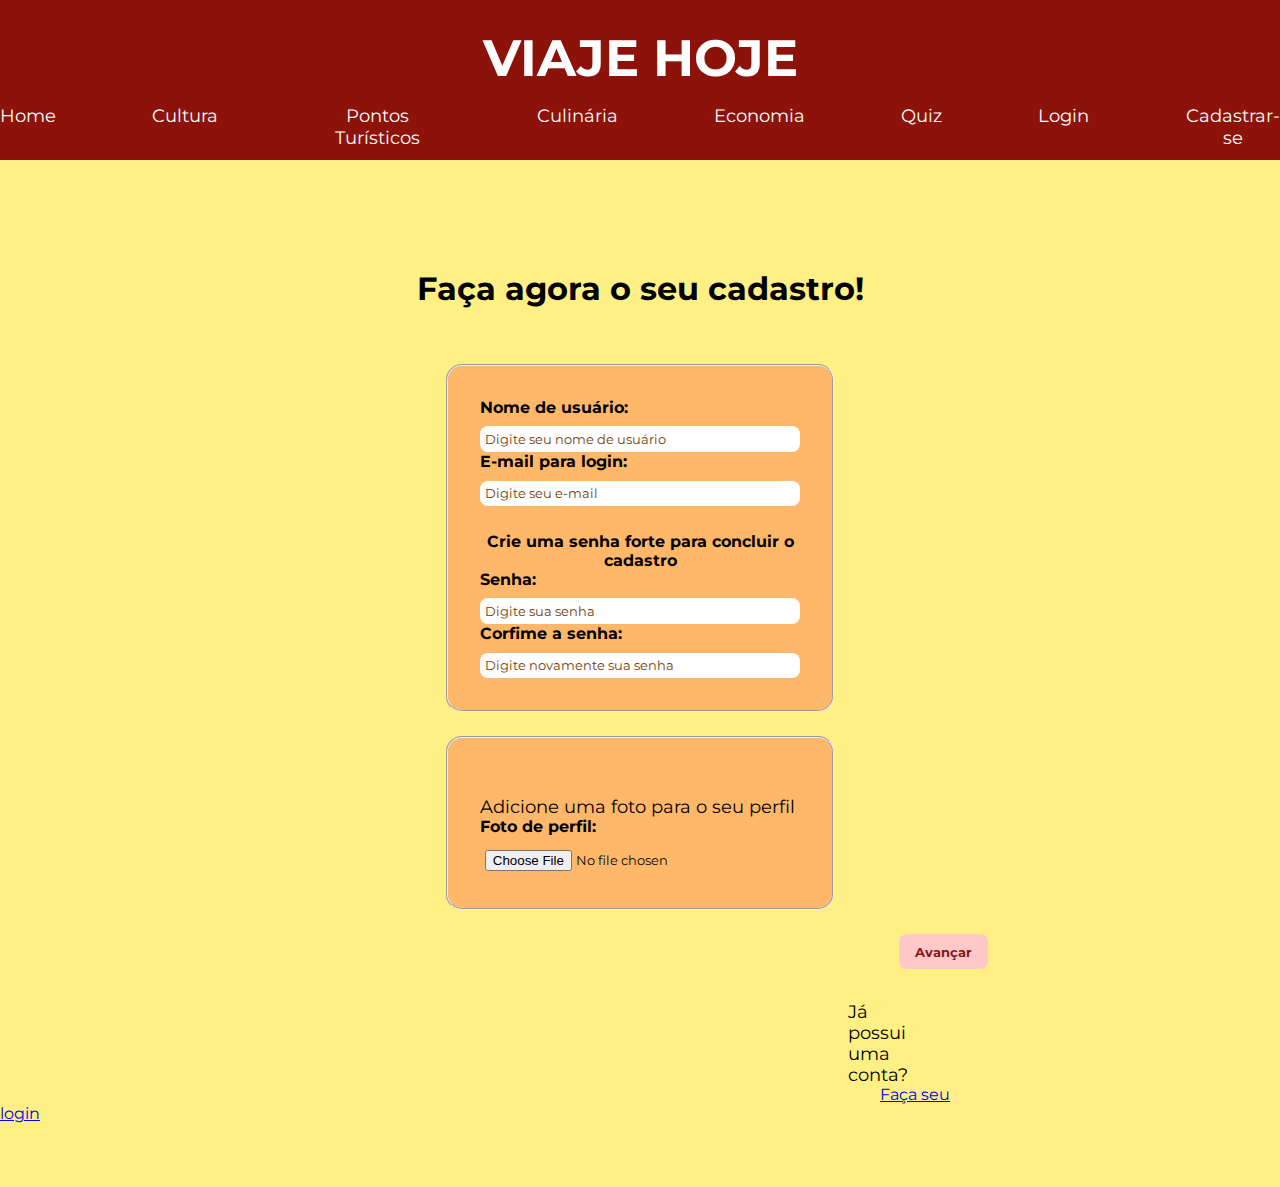
<file: index.html>
<!DOCTYPE html>
<html lang="pt-br">
<head>
    <meta charset="UTF-8">
    <meta name="viewport" content="width=device-width, initial-scale=1.0">
    <link rel="stylesheet" href="index.css">
    <link rel="stylesheet" href="global.css">
    <link rel="preconnect" href="https://fonts.googleapis.com">
    <link rel="preconnect" href="https://fonts.gstatic.com" crossorigin>
    <link href="https://fonts.googleapis.com/css2?family=Montserrat:ital,wght@0,100..900;1,100..900&display=swap" rel="stylesheet">
    <title>Faça seu cadastro</title>
</head>
<body>

    <div class="cadastro">
        <header>
            <div class="header-page">
                <h1>VIAJE HOJE</h1>

                <nav>
                    <ul>
                        <li>
                            <a href="home.html">Home</a>
                        </li>
                        <li>
                            <a href="cultura.html">Cultura</a>
                        </li>
                        <li>
                            <a href="pt.html">Pontos Turísticos</a>
                        </li>
                        <li>
                            <a href="culinaria.html">Culinária</a>
                        </li>
                        <li>
                            <a href="economia.html">Economia</a>
                        </li>
                        <li>
                            <a href="quiz.html">Quiz</a>
                        </li>
                        <li>
                            <a href="login.html">Login</a>
                        </li>
                        <li>
                            <a href="index.html">Cadastrar-se</a>
                        </li>
                    </ul>
                </nav>
            </div>
        </header>
    </div>
         
    <main>
        <div class="main-cadastro">
            
        <h2>Faça agora o seu cadastro!</h2>
        
            <form>
                <fieldset>
                    <div id="user">
                        <label for="user"><strong>Nome de usuário:</strong></label>
                        <input type="text" placeholder="Digite seu nome de usuário" id="user" required minlength="3" maxlength="50" required>
                    </div>

                    <div id="password">
                        <label for="email"><strong>E-mail para login:</strong></label>
                        <input type="email" placeholder="Digite seu e-mail" id="email" required>
                    </div>

                    <p id="senha-forte"><strong>Crie uma senha forte para concluir o cadastro</strong></p>

                    <div id="first-password">
                        <label for="first-senha"><strong>Senha:</strong></label>
                        <input type="password" placeholder="Digite sua senha" id="first-senha" required>
                    </div>

                    <div id="second-password">
                        <label for="second-senha"><strong>Corfime a senha:</strong></label>
                        <input type="password" placeholder="Digite novamente sua senha" id="second-senha" required>
                    </div>
                </fieldset>

                <fieldset>
                    <p id="adicionar-foto">Adicione uma foto para o seu perfil</p>

                    <div id="foto-perfil">
                        <label for="foto"><strong>Foto de perfil:</strong></label>
                        <input type="file" id="foto" accept=".jpg,.png,.jpeg" required>
                    </div>
                </fieldset>

                <button id="avancar"><strong>Avançar</strong></button>

                <p id="fazer-login">Já possui uma conta?</p> <a href="./login.html" id="botao-login">Faça seu login</a>

            </form>
        </div>
    </main>
</body>
</html>
</file>
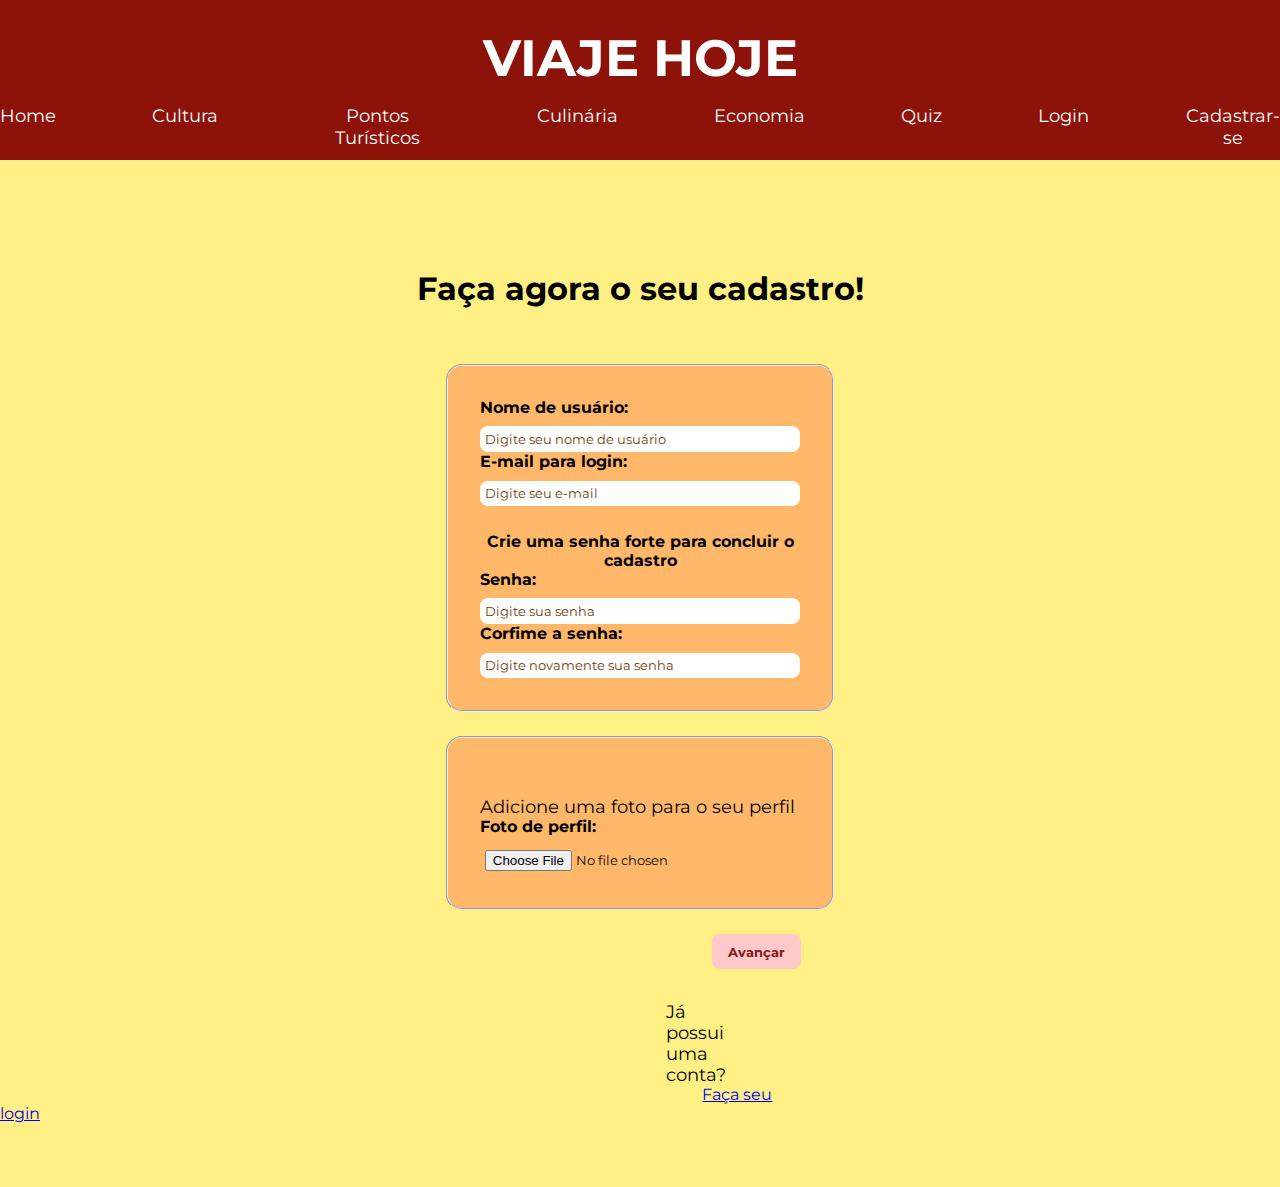
<file: cadastro.html>
<!DOCTYPE html>
<html lang="pt-br">
<head>
    <meta charset="UTF-8">
    <meta name="viewport" content="width=device-width, initial-scale=1.0">
    <link rel="stylesheet" href="cadastro.css">
    <link rel="stylesheet" href="global.css">
    <link rel="preconnect" href="https://fonts.googleapis.com">
    <link rel="preconnect" href="https://fonts.gstatic.com" crossorigin>
    <link href="https://fonts.googleapis.com/css2?family=Montserrat:ital,wght@0,100..900;1,100..900&display=swap" rel="stylesheet">
    <title>Faça seu cadastro</title>
</head>
<body>

    <div class="cadastro">
        <header>
            <div class="header-page">
                <h1>VIAJE HOJE</h1>

                <nav>
                    <ul>
                        <li>
                            <a href="home.html">Home</a>
                        </li>
                        <li>
                            <a href="cultura.html">Cultura</a>
                        </li>
                        <li>
                            <a href="pt.html">Pontos Turísticos</a>
                        </li>
                        <li>
                            <a href="culinaria.html">Culinária</a>
                        </li>
                        <li>
                            <a href="economia.html">Economia</a>
                        </li>
                        <li>
                            <a href="quiz.html">Quiz</a>
                        </li>
                        <li>
                            <a href="login.html">Login</a>
                        </li>
                        <li>
                            <a href="cadastro.html">Cadastrar-se</a>
                        </li>
                    </ul>
                </nav>
            </div>
        </header>
    </div>
         
    <main>
        <div class="main-cadastro">
            
        <h2>Faça agora o seu cadastro!</h2>
        
        <form>
            <fieldset>
                <div id="user">
                    <label for="user"><strong>Nome de usuário:</strong></label>
                    <input type="text" placeholder="Digite seu nome de usuário" id="user" required minlength="3" maxlength="50" required>
                </div>

                <div id="password">
                    <label for="email"><strong>E-mail para login:</strong></label>
                    <input type="email" placeholder="Digite seu e-mail" id="email" required>
                </div>

                <p id="senha-forte"><strong>Crie uma senha forte para concluir o cadastro</strong></p>

                <div id="first-password">
                    <label for="first-senha"><strong>Senha:</strong></label>
                    <input type="password" placeholder="Digite sua senha" id="first-senha" required>
                </div>

                <div id="second-password">
                    <label for="second-senha"><strong>Corfime a senha:</strong></label>
                    <input type="password" placeholder="Digite novamente sua senha" id="second-senha" required>
                </div>
            </fieldset>

            <fieldset>
                <p id="adicionar-foto">Adicione uma foto para o seu perfil</p>

                <div id="foto-perfil">
                    <label for="foto"><strong>Foto de perfil:</strong></label>
                    <input type="file" id="foto" accept=".jpg,.png,.jpeg" required>
                </div>
            </fieldset>

            <button id="avancar"><strong>Avançar</strong></button>

            <p id="fazer-login">Já possui uma conta?</p> <a href="./login.html" id="botao-login">Faça seu login</a>

        </form>

        </div>
    </main>
</body>
</html>
</file>
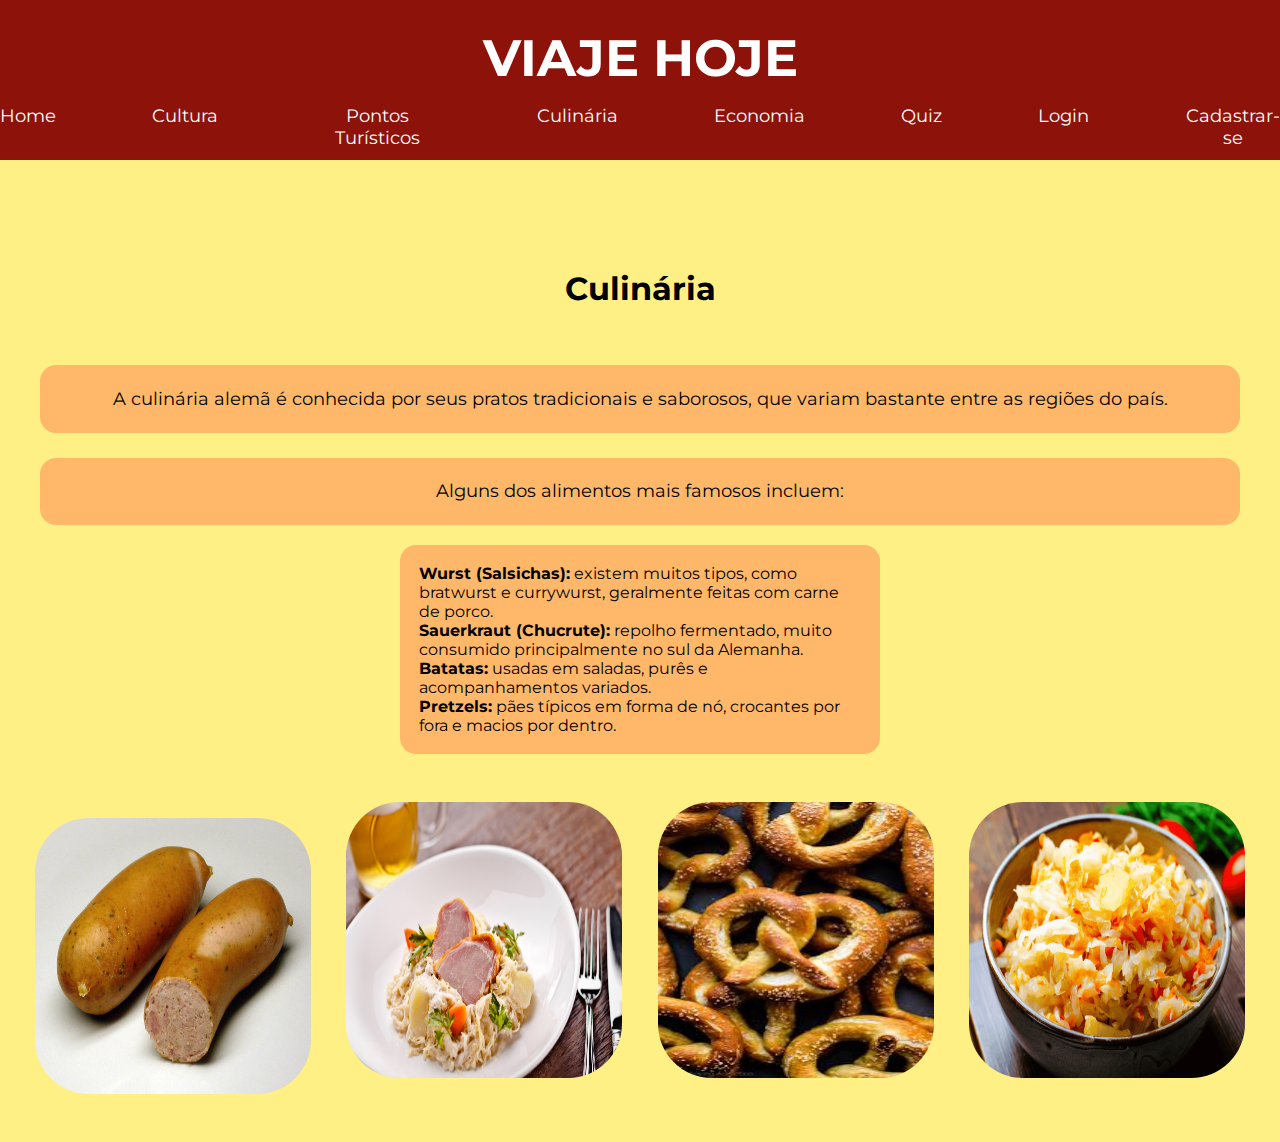
<file: culinaria.html>
<!DOCTYPE html>
<html lang="pt-br">
<head>
    <meta charset="UTF-8">
    <meta name="viewport" content="width=device-width, initial-scale=1.0">
    <link rel="stylesheet" href="culinaria.css">
    <link rel="stylesheet" href="global.css">
    <link rel="preconnect" href="https://fonts.googleapis.com">
    <link rel="preconnect" href="https://fonts.gstatic.com" crossorigin>
    <link href="https://fonts.googleapis.com/css2?family=Montserrat:ital,wght@0,100..900;1,100..900&display=swap" rel="stylesheet">
    <title>Culinária da Alemanha</title>
</head>
<body>
    <div class="culinaria">
        <header>
            <div class="header-page">
                <h1>VIAJE HOJE</h1>

                <nav>
                    <ul>
                        <li>
                            <a href="home.html">Home</a>
                        </li>
                        <li>
                            <a href="cultura.html">Cultura</a>
                        </li>
                        <li>
                            <a href="pt.html">Pontos Turísticos</a>
                        </li>
                        <li>
                            <a href="culinaria.html">Culinária</a>
                        </li>
                        <li>
                            <a href="economia.html">Economia</a>
                        </li>
                        <li>
                            <a href="quiz.html">Quiz</a>
                        </li>
                        <li>
                            <a href="login.html">Login</a>
                        </li>
                        <li>
                            <a href="index.html">Cadastrar-se</a>
                        </li>
                    </ul>
                </nav>
            </div>
        </header>

        <main>
            <h2>Culinária</h2>

            <section class="culinaria">
                <p>A culinária alemã é conhecida por seus pratos tradicionais e saborosos, que variam bastante entre as regiões do país.</p>

                <p>Alguns dos alimentos mais famosos incluem:</p>

                <div id="culinaria-ul">
                    <ul>
                        <li><strong>Wurst (Salsichas):</strong> existem muitos tipos, como bratwurst e currywurst, geralmente feitas com carne de porco.</li>
                        <li><strong>Sauerkraut (Chucrute):</strong> repolho fermentado, muito consumido principalmente no sul da Alemanha.</li>
                        <li><strong>Batatas:</strong> usadas em saladas, purês e acompanhamentos variados.</li>
                        <li><strong>Pretzels:</strong> pães típicos em forma de nó, crocantes por fora e macios por dentro.</li>
                    </ul>
                </div>

                <div id="pratos">
                    <img src="./imgs/linguiça.jpg" class="linguica">
                    
                    <img src="./imgs/prato2.jpg" class="prato2">
            
                    <img src="./imgs/pretzels.jpeg" class="pretzel">    
                    
                    <img src="./imgs/Sauerkraut.webp" class="Sauerkraut">
                </div>
            </section>
     </main>
</body>
</html>
</file>
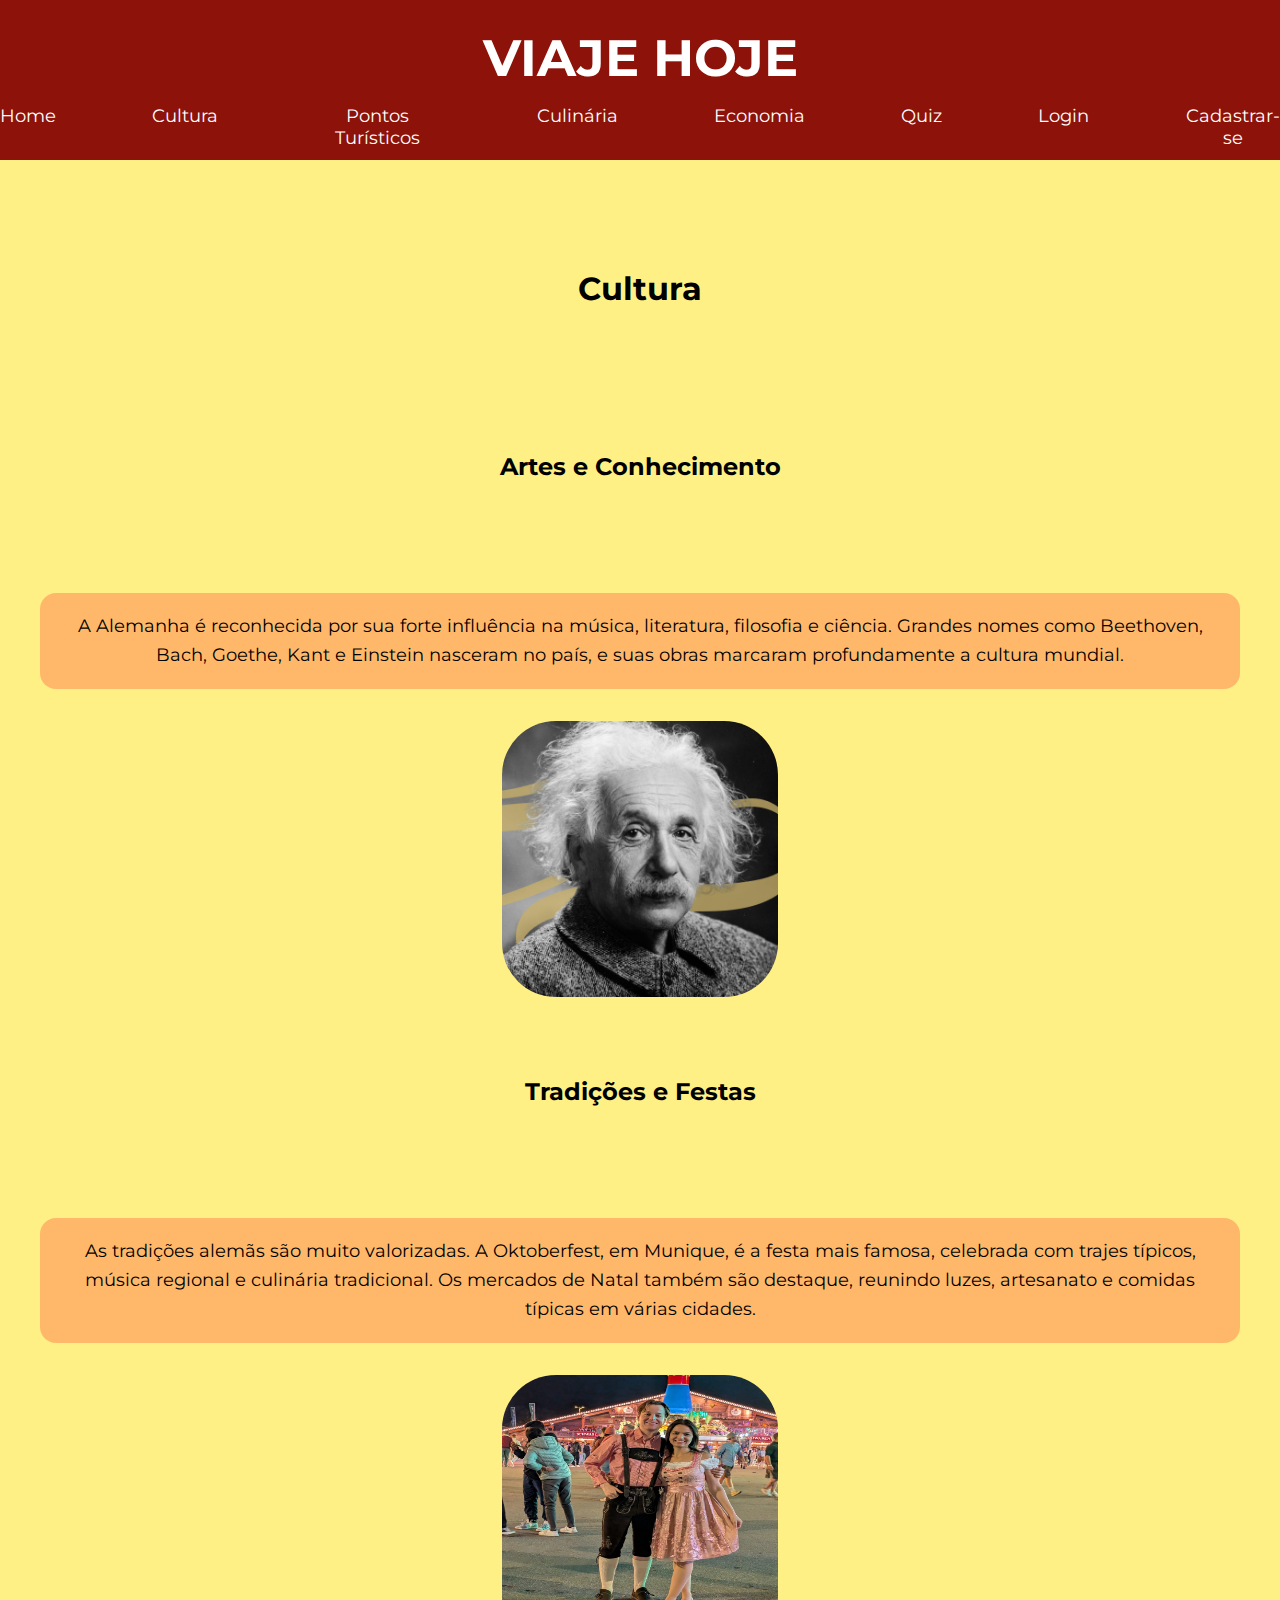
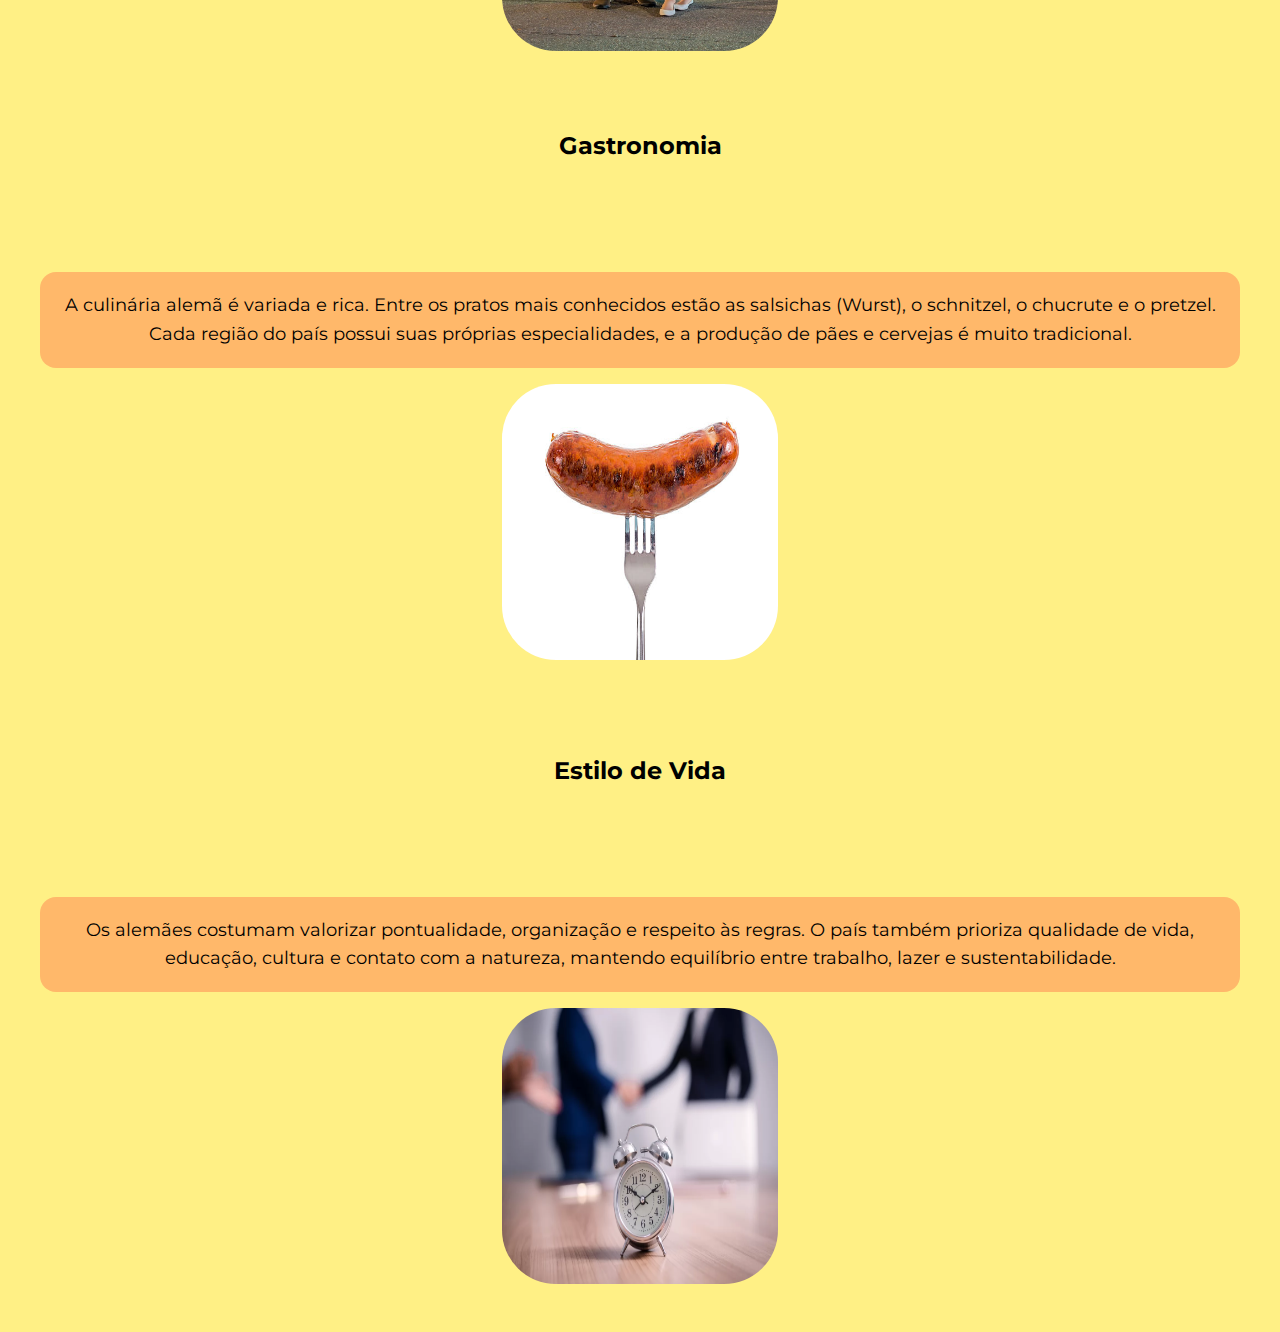
<file: cultura.html>
<!DOCTYPE html>
<html lang="pt-br">
<head>
    <meta charset="UTF-8">
    <meta name="viewport" content="width=device-width, initial-scale=1.0">
    <link rel="stylesheet" href="cultura.css">
    <link rel="stylesheet" href="global.css">
    <link rel="preconnect" href="https://fonts.googleapis.com">
    <link rel="preconnect" href="https://fonts.gstatic.com" crossorigin>
    <link href="https://fonts.googleapis.com/css2?family=Montserrat:ital,wght@0,100..900;1,100..900&display=swap" rel="stylesheet">
    <title>Cultura da Alemanha</title>
</head>
<body>
    <div class="cultura">
        <header>
            <div class="header-page">
                <h1>VIAJE HOJE</h1>

                <nav>
                    <ul>
                        <li>
                            <a href="home.html">Home</a>
                        </li>
                        <li>
                            <a href="cultura.html">Cultura</a>
                        </li>
                        <li>
                            <a href="pt.html">Pontos Turísticos</a>
                        </li>
                        <li>
                            <a href="culinaria.html">Culinária</a>
                        </li>
                        <li>
                            <a href="economia.html">Economia</a>
                        </li>
                        <li>
                            <a href="quiz.html">Quiz</a>
                        </li>
                        <li>
                            <a href="login.html">Login</a>
                        </li>
                        <li>
                            <a href="index.html">Cadastrar-se</a>
                        </li>
                    </ul>
                </nav>
            </div>
        </header>

        <main>
            <h2>Cultura</h2>

            <section class="arte-conhecimento">
                <h3>Artes e Conhecimento</h3>

                <p>A Alemanha é reconhecida por sua forte influência na música, literatura, filosofia e ciência. Grandes nomes como Beethoven, Bach, Goethe, Kant e Einstein nasceram no país, e suas obras marcaram profundamente a cultura mundial.</p>
                <img src="./imgs/alberto2.jpg" class="alberto2">
    
            </section>
               
            <section class="tradicoes-festas">
                <h3>Tradições e Festas</h3>

                <p>As tradições alemãs são muito valorizadas. A Oktoberfest, em Munique, é a festa mais famosa, celebrada com trajes típicos, música regional e culinária tradicional. Os mercados de Natal também são destaque, reunindo luzes, artesanato e comidas típicas em várias cidades.</p>
                <img src="./imgs/brenda22.jpg" class="foto">

            </section>

            <section class="gastronomia">
                <h3>Gastronomia</h3>
                <p>A culinária alemã é variada e rica. Entre os pratos mais conhecidos estão as salsichas (Wurst), o schnitzel, o chucrute e o pretzel. Cada região do país possui suas próprias especialidades, e a produção de pães e cervejas é muito tradicional.</p>
           <img src="./imgs/salichas.jpg" class="salichas">
           
            </section>

            <section class="estilo-vida">
                <h3>Estilo de Vida</h3>

                <p>Os alemães costumam valorizar pontualidade, organização e respeito às regras. O país também prioriza qualidade de vida, educação, cultura e contato com a natureza, mantendo equilíbrio entre trabalho, lazer e sustentabilidade.</p>
            </section>
           <img src="./imgs/pontualidade.webp" class="pontualidade">
        </main>
       
       

</body>
</html>
</file>
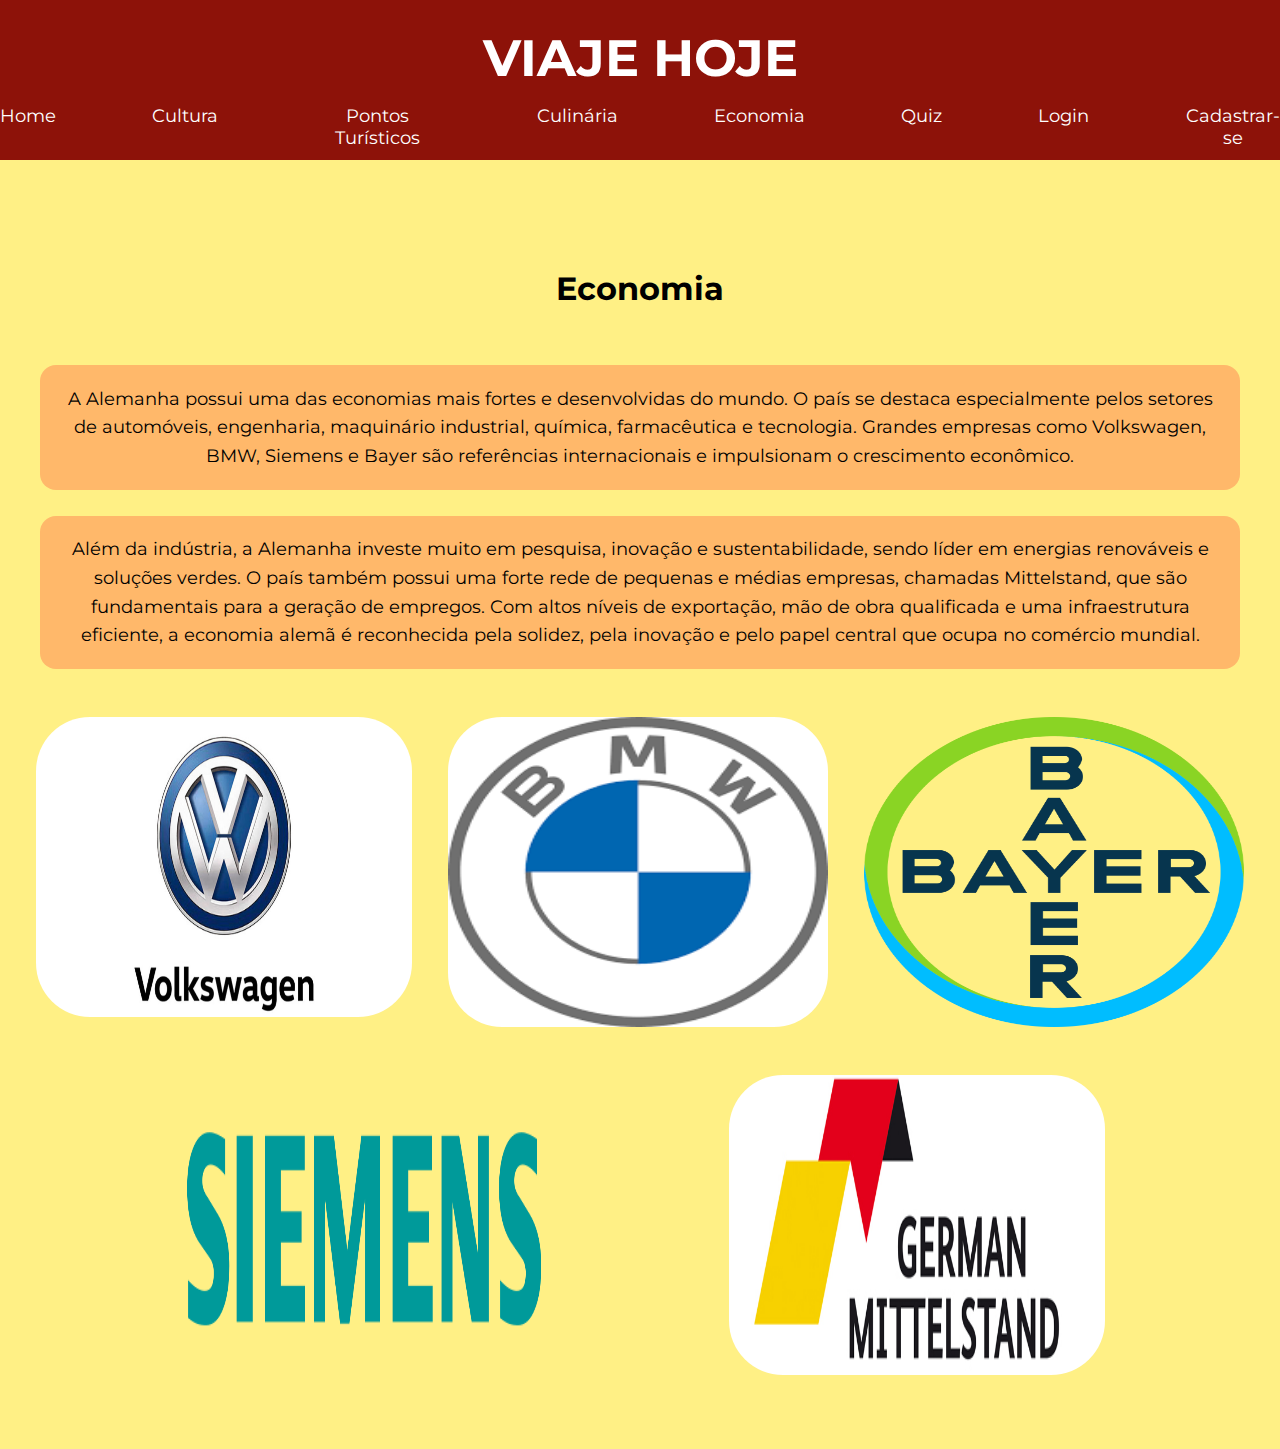
<file: economia.html>
<!DOCTYPE html>
<html lang="pt-br">
<head>
    <meta charset="UTF-8">
    <meta name="viewport" content="width=device-width, initial-scale=1.0">
    <link rel="stylesheet" href="economia.css">
    <link rel="stylesheet" href="global.css">
    <link rel="preconnect" href="https://fonts.googleapis.com">
    <link rel="preconnect" href="https://fonts.gstatic.com" crossorigin>
    <link href="https://fonts.googleapis.com/css2?family=Montserrat:ital,wght@0,100..900;1,100..900&display=swap" rel="stylesheet">
    <title>Economia da Alemanha</title>
</head>
<body>
    <div class="economia">
        <header>
            <div class="header-page">
                <h1>VIAJE HOJE</h1>

                <nav>
                    <ul>
                        <li>
                            <a href="home.html">Home</a>
                        </li>
                        <li>
                            <a href="cultura.html">Cultura</a>
                        </li>
                        <li>
                            <a href="pt.html">Pontos Turísticos</a>
                        </li>
                        <li>
                            <a href="culinaria.html">Culinária</a>
                        </li>
                        <li>
                            <a href="economia.html">Economia</a>
                        </li>
                        <li>
                            <a href="quiz.html">Quiz</a>
                        </li>
                        <li>
                            <a href="login.html">Login</a>
                        </li>
                        <li>
                            <a href="index.html">Cadastrar-se</a>
                        </li>
                    </ul>
                </nav>
            </div>
        </header>

        <main>
            <div class="main-economia">
                <h2>Economia</h2>

                <p>A Alemanha possui uma das economias mais fortes e desenvolvidas do mundo. O país se destaca especialmente pelos setores de automóveis, engenharia, maquinário industrial, química, farmacêutica e tecnologia. Grandes empresas como Volkswagen, BMW, Siemens e Bayer são referências internacionais e impulsionam o crescimento econômico.</p>

                <p>Além da indústria, a Alemanha investe muito em pesquisa, inovação e sustentabilidade, sendo líder em energias renováveis e soluções verdes. O país também possui uma forte rede de pequenas e médias empresas, chamadas Mittelstand, que são fundamentais para a geração de empregos. Com altos níveis de exportação, mão de obra qualificada e uma infraestrutura eficiente, a economia alemã é reconhecida pela solidez, pela inovação e pelo papel central que ocupa no comércio mundial.</p>
            <div id="eco1">
                <img src="./imgs/carro1.jpg" class="carro1">

                <img src="./imgs/bmw.png" class="bmw">
    
                <img src="./imgs/bayer.png" class="bayer">
            </div>
            <div id="eco2">
                <img src="./imgs/simens.png" class="simens">
             
                <img src="./imgs/alemanha.png" class="alemanha">
            </div>
            </div>
        </main>
</body>
</html>
</file>
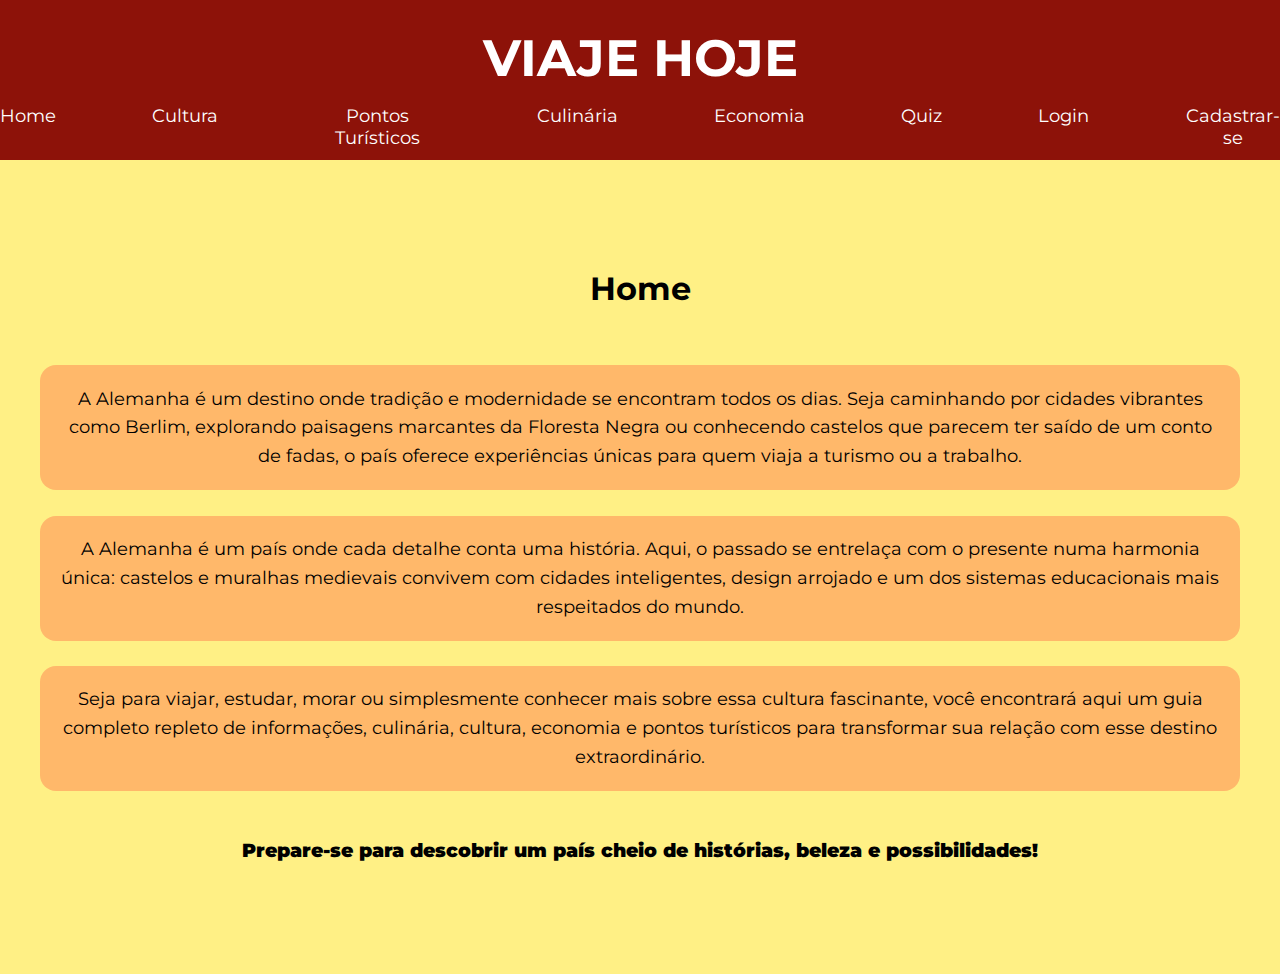
<file: home.html>
<!doctype html>
<html lang="pt-br">
<head>
    <meta charset="UTF-8" />
    <meta name="viewport" content="width=device-width, initial-scale=1.0" />
    <link rel="stylesheet" href="home.css">
    <link rel="stylesheet" href="global.css">
    <link rel="preconnect" href="https://fonts.googleapis.com">
    <link rel="preconnect" href="https://fonts.gstatic.com" crossorigin>
    <link href="https://fonts.googleapis.com/css2?family=Montserrat:ital,wght@0,100..900;1,100..900&display=swap" rel="stylesheet">
    <title>Alemanha</title>
</head>
<body>
  <div class="home">
    <header>
        <div class="header-page">
            <h1>VIAJE HOJE</h1>

            <nav>
                <ul>
                    <li>
                        <a href="home.html">Home</a>
                    </li>
                    <li>
                        <a href="cultura.html">Cultura</a>
                    </li>
                    <li>
                        <a href="pt.html">Pontos Turísticos</a>
                    </li>
                    <li>
                        <a href="culinaria.html">Culinária</a>
                    </li>
                    <li>
                        <a href="economia.html">Economia</a>
                    </li>
                    <li>
                        <a href="quiz.html">Quiz</a>
                    </li>
                    <li>
                        <a href="login.html">Login</a>
                    </li>
                    <li>
                        <a href="cadastro.html">Cadastrar-se</a>
                    </li>
                </ul>
            </nav>
        </div>
    </header>

    <main>
      <div class="main-home">
        <h2>Home</h2>

      <p id="p-first">A Alemanha é um destino onde tradição e modernidade se encontram todos os dias. Seja caminhando por cidades vibrantes como Berlim, explorando paisagens marcantes da Floresta Negra ou conhecendo castelos que parecem ter saído de um conto de fadas, o país oferece experiências únicas para quem viaja a turismo ou a trabalho.</p>

      <p id="p-second">A Alemanha é um país onde cada detalhe conta uma história. Aqui, o passado se entrelaça com o presente numa harmonia única: castelos e muralhas medievais convivem com cidades inteligentes, design arrojado e um dos sistemas educacionais mais respeitados do mundo.</p>

      <p id="p-third">Seja para viajar, estudar, morar ou simplesmente conhecer mais sobre essa cultura fascinante, você encontrará aqui um guia completo repleto de informações, culinária, cultura, economia e pontos turísticos para transformar sua relação com esse destino extraordinário.</p>

      <h3><strong>Prepare-se para descobrir um país cheio de histórias, beleza e possibilidades!</strong></h3>
      </div>
    </main>

</body>
</html>
</file>
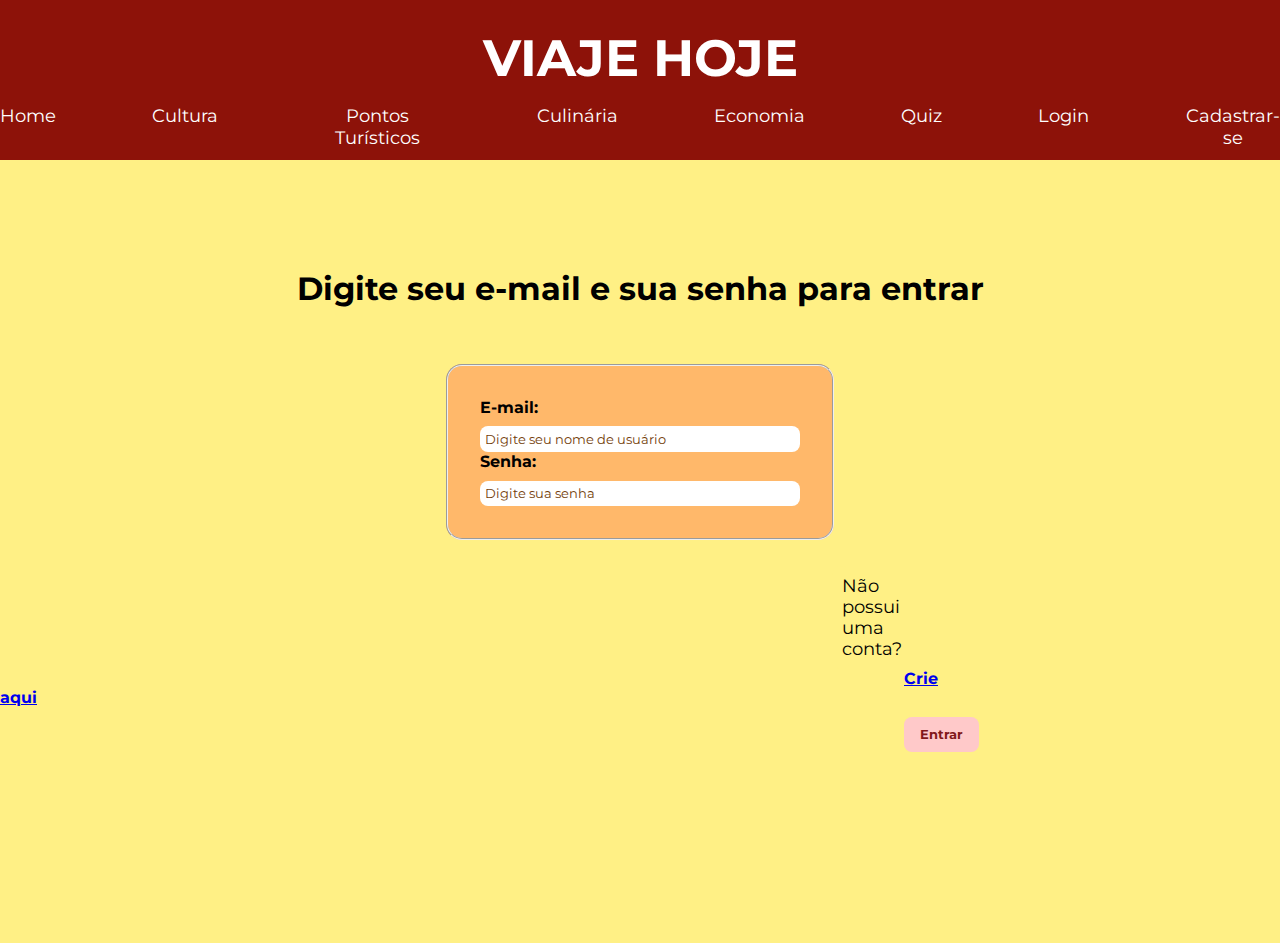
<file: login.html>
<!DOCTYPE html>
<html lang="pt-br">
<head>
    <meta charset="UTF-8">
    <meta name="viewport" content="width=device-width, initial-scale=1.0">
    <link rel="stylesheet" href="login.css">
    <link rel="stylesheet" href="global.css">
    <link rel="preconnect" href="https://fonts.googleapis.com">
    <link rel="preconnect" href="https://fonts.gstatic.com" crossorigin>
    <link href="https://fonts.googleapis.com/css2?family=Montserrat:ital,wght@0,100..900;1,100..900&display=swap" rel="stylesheet">
    <title>Faça seu login</title>
</head>
<body>
    <div id="login">
        <header>
            <div class="header-page">
                <h1>VIAJE HOJE</h1>

                <nav>
                    <ul>
                        <li>
                            <a href="home.html">Home</a>
                        </li>
                        <li>
                            <a href="cultura.html">Cultura</a>
                        </li>
                        <li>
                            <a href="pt.html">Pontos Turísticos</a>
                        </li>
                        <li>
                            <a href="culinaria.html">Culinária</a>
                        </li>
                        <li>
                            <a href="economia.html">Economia</a>
                        </li>
                        <li>
                            <a href="quiz.html">Quiz</a>
                        </li>
                        <li>
                            <a href="login.html">Login</a>
                        </li>
                        <li>
                            <a href="cadastro.html">Cadastrar-se</a>
                        </li>
                    </ul>
                </nav>
            </div>
        </header>

        <main>
            <div class="main-login">
                
            <h2>Digite seu e-mail e sua senha para entrar</h2>
            
            <form>
                <fieldset>
                    <div>
                        <label for="user"><strong>E-mail:</strong></label>
                        <input type="text" placeholder="Digite seu nome de usuário" id="user">
                    </div>

                    <div>
                        <label for="senha"><strong>Senha:</strong></label>
                        <input type="password" placeholder="Digite sua senha" id="senha">
                    </div>
                </fieldset>

                <div class="criar-conta">
                    <p id="criar-conta">Não possui uma conta?</p> <a href="./cadastro.html" id="botao-cadastro"><strong>Crie aqui</strong></a>

                    <button id="entrar"><strong>Entrar</strong></button>
                </div>
            </form>

            </div>
        </main>

    </div>
</body>
</html>
</file>
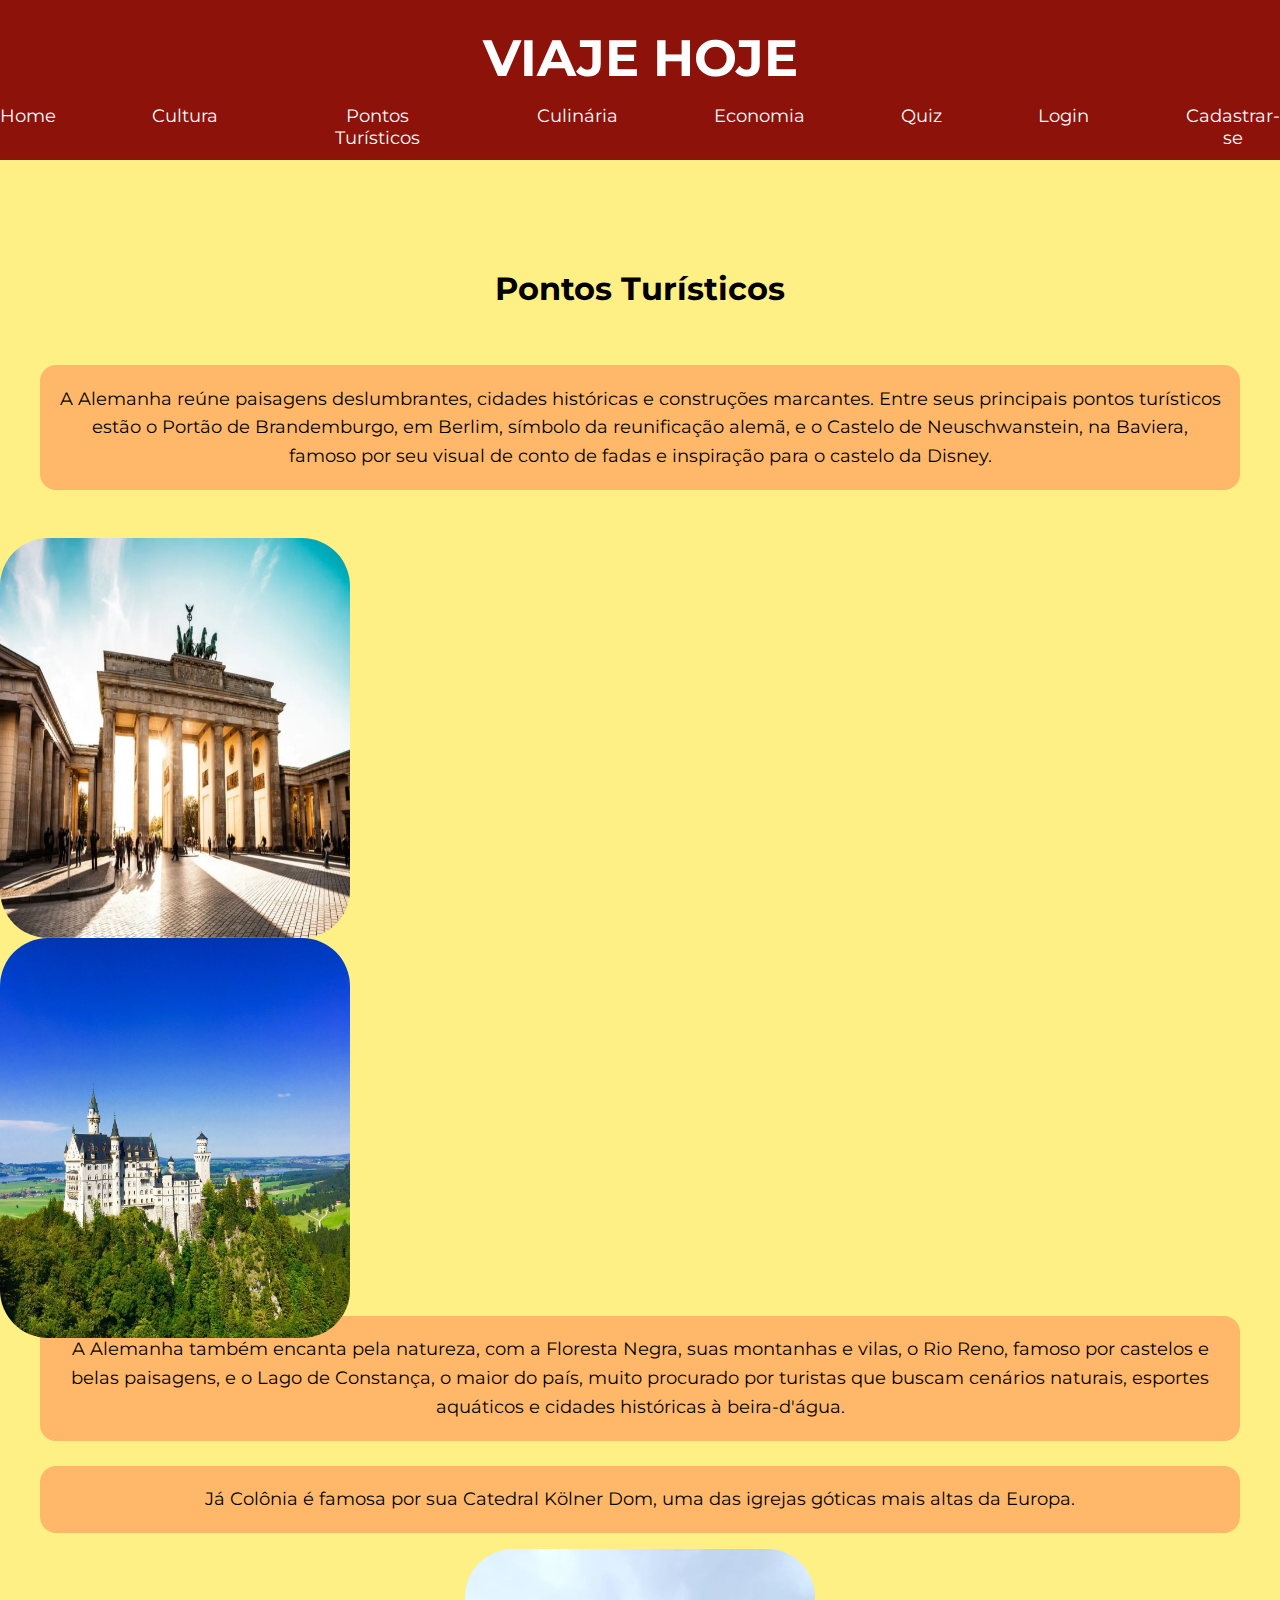
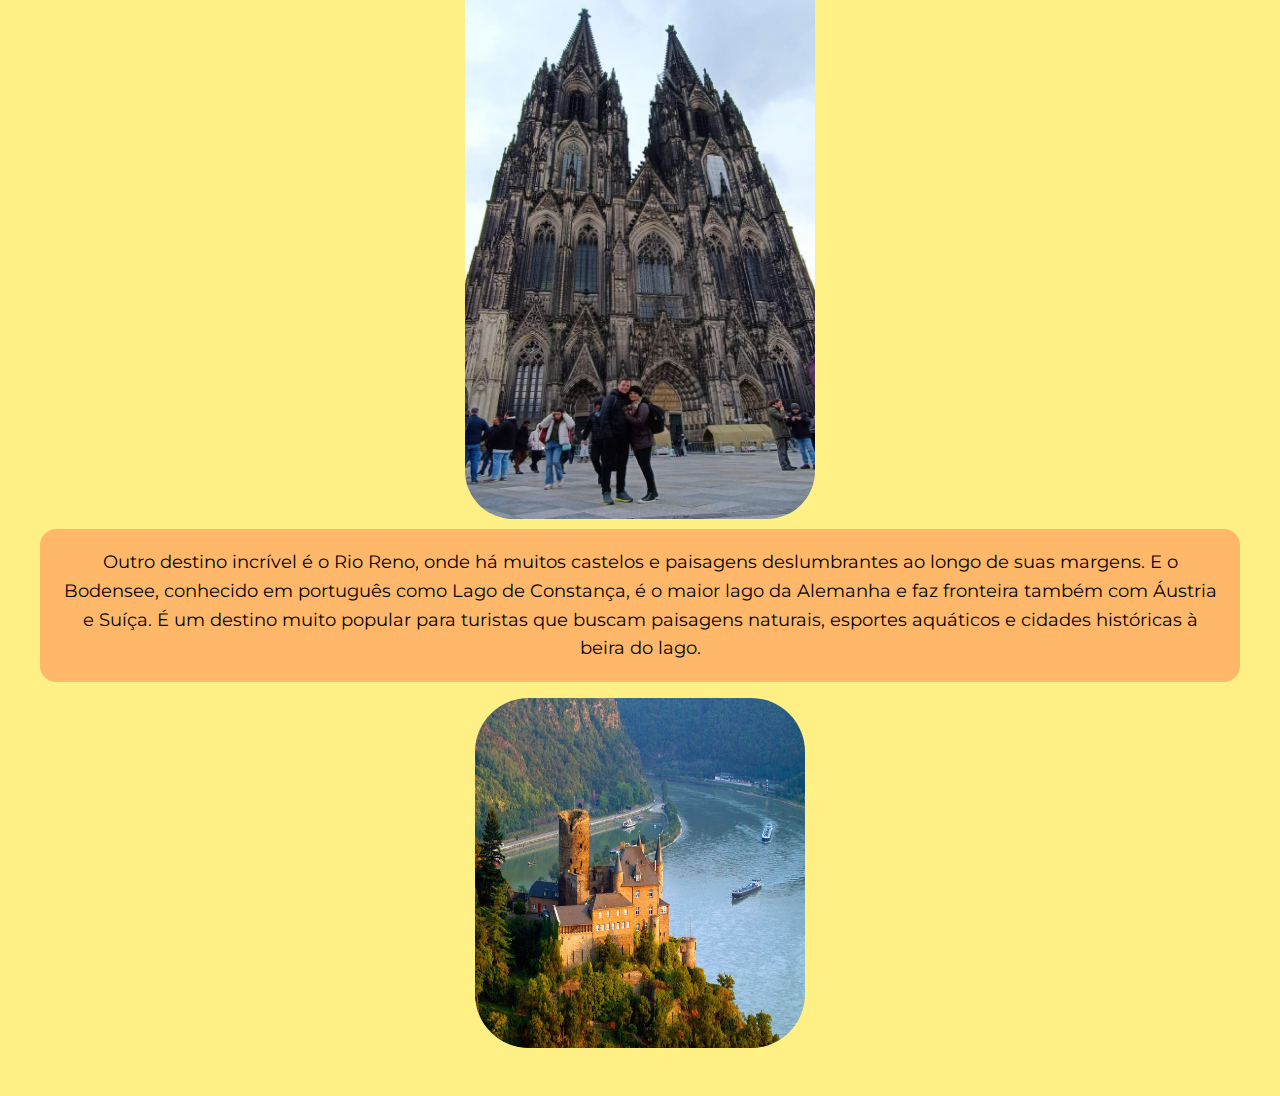
<file: pt.html>
<!DOCTYPE html>
<html lang="pt-br">
<head>
    <meta charset="UTF-8">
    <meta name="viewport" content="width=device-width, initial-scale=1.0">
    <link rel="stylesheet" href="pt.css">
    <link rel="stylesheet" href="global.css">
    <link rel="preconnect" href="https://fonts.googleapis.com">
    <link rel="preconnect" href="https://fonts.gstatic.com" crossorigin>
    <link href="https://fonts.googleapis.com/css2?family=Montserrat:ital,wght@0,100..900;1,100..900&display=swap" rel="stylesheet">
    <title>Pontos Turísticos da Alemanha</title>
</head>
<body>
    <div class="pontos-turisticos">
        <header>
            <div class="header-page">
                <h1>VIAJE HOJE</h1>

                <nav>
                    <ul>
                        <li>
                            <a href="home.html">Home</a>
                        </li>
                        <li>
                            <a href="cultura.html">Cultura</a>
                        </li>
                        <li>
                            <a href="pt.html">Pontos Turísticos</a>
                        </li>
                        <li>
                            <a href="culinaria.html">Culinária</a>
                        </li>
                        <li>
                            <a href="economia.html">Economia</a>
                        </li>
                        <li>
                            <a href="quiz.html">Quiz</a>
                        </li>
                        <li>
                            <a href="login.html">Login</a>
                        </li>
                        <li>
                            <a href="cadastro.html">Cadastrar-se</a>
                        </li>
                    </ul>
                </nav>  
            </div>
        </header>

        <main>
            <h2>Pontos Turísticos</h2>

            <section class="pt">
                <p>A Alemanha reúne paisagens deslumbrantes, cidades históricas e construções marcantes. Entre seus principais pontos turísticos estão o Portão de Brandemburgo, em Berlim, símbolo da reunificação alemã, e o Castelo de Neuschwanstein, na Baviera, famoso por seu visual de conto de fadas e inspiração para o castelo da Disney.</p>
                
               <img src="./imgs/portão.webp" class="portao">
        
               <img src="./imgs/castelo.jpg" class="castelo">
            
                <p>A Alemanha também encanta pela natureza, com a Floresta Negra, suas montanhas e vilas, o Rio Reno, famoso por castelos e belas paisagens, e o Lago de Constança, o maior do país, muito procurado por turistas que buscam cenários naturais, esportes aquáticos e cidades históricas à beira-d'água.</p>

                <p>Já Colônia é famosa por sua Catedral Kölner Dom, uma das igrejas góticas mais altas da Europa.</p>

                <img src="./imgs/Catedral.jpg" class="catedral">

                <p>Outro destino incrível é o Rio Reno, onde há muitos castelos e paisagens deslumbrantes ao longo de suas margens. E o Bodensee, conhecido em português como Lago de Constança, é o maior lago da Alemanha e faz fronteira também com Áustria e Suíça. É um destino muito popular para turistas que buscam paisagens naturais, esportes aquáticos e cidades históricas à beira do lago.</p>
                <img src="./imgs/reno.jpg" class="reno">
                
            </section>
        </main>
    
</body>
</html>
</file>
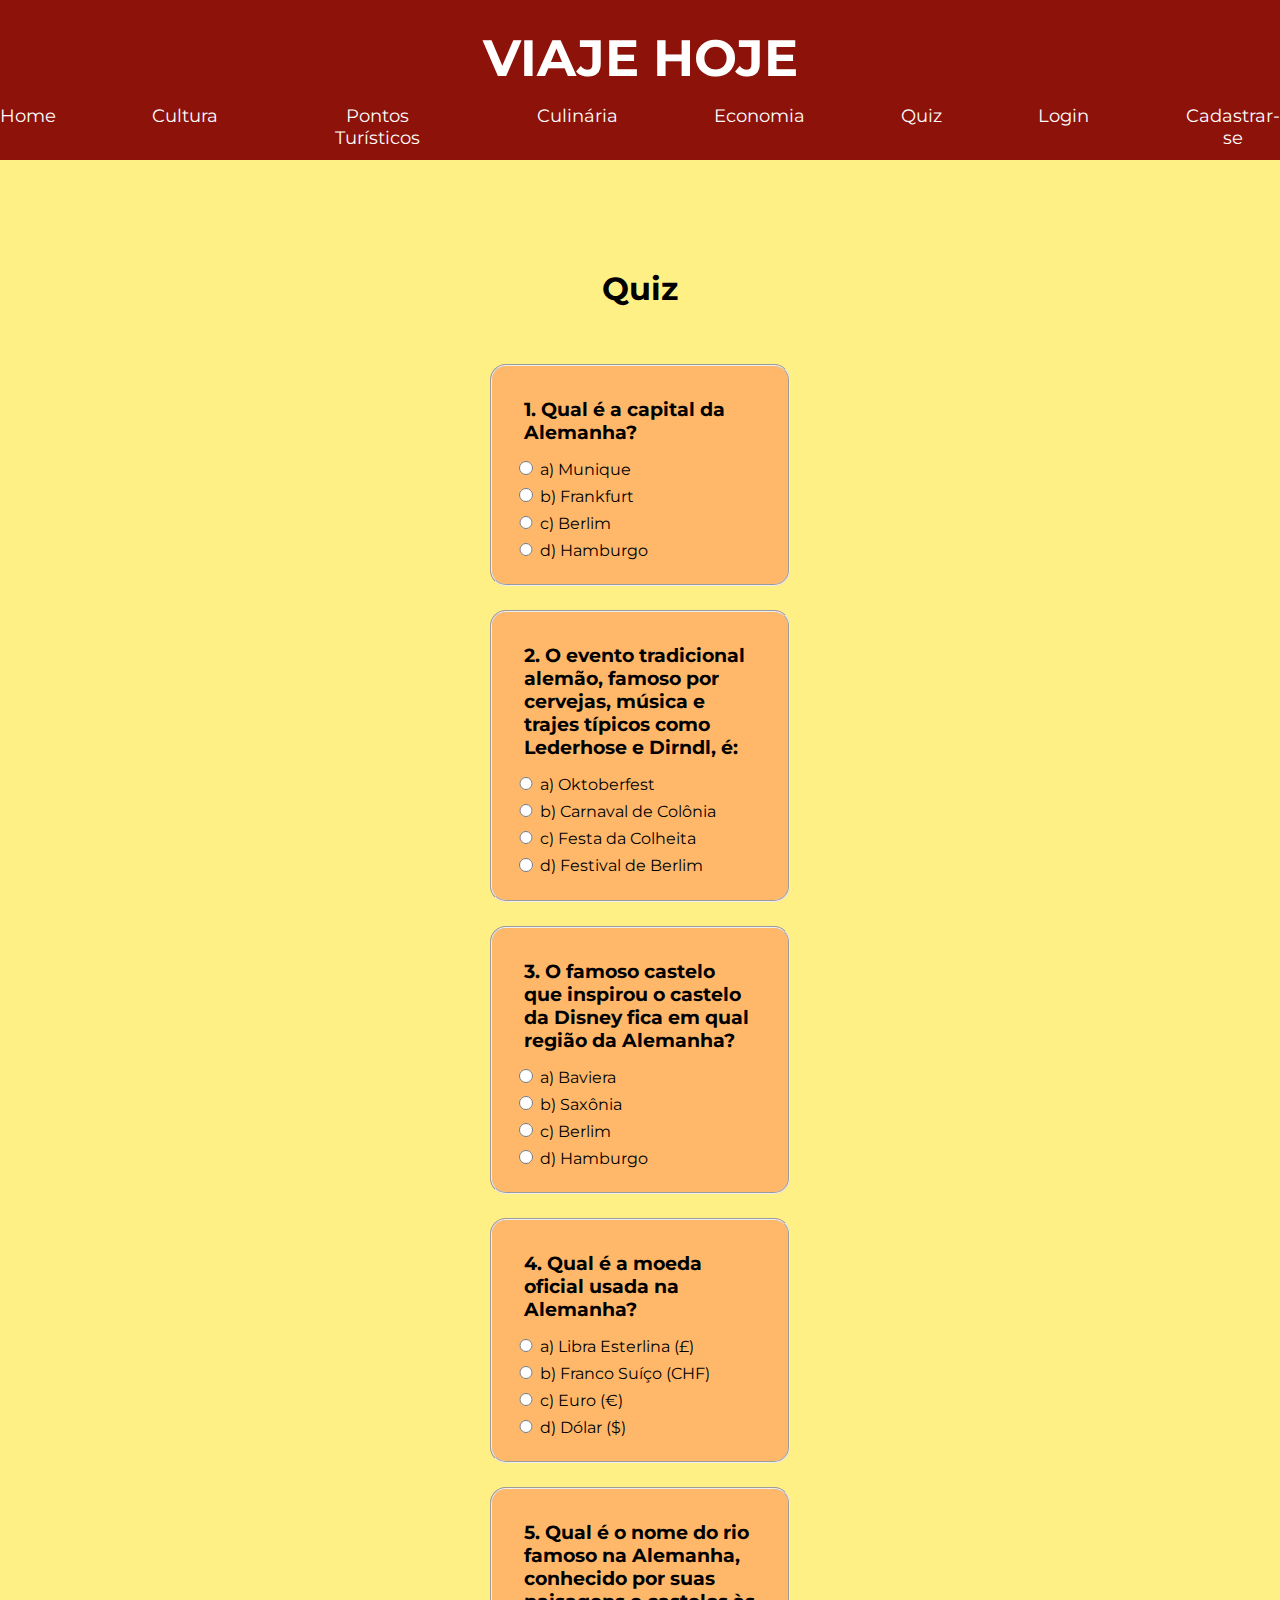
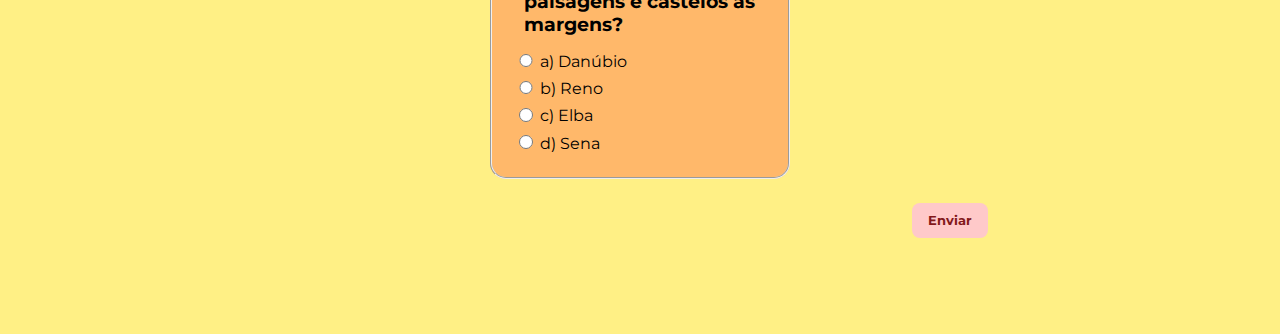
<file: quiz.html>
<!DOCTYPE html>
<html lang="pt-br">
<head>
    <meta charset="UTF-8">
    <meta name="viewport" content="width=device-width, initial-scale=1.0">
    <link rel="stylesheet" href="quiz.css">
    <link rel="stylesheet" href="global.css">
    <link rel="preconnect" href="https://fonts.googleapis.com">
    <link rel="preconnect" href="https://fonts.gstatic.com" crossorigin>
    <link href="https://fonts.googleapis.com/css2?family=Montserrat:ital,wght@0,100..900;1,100..900&display=swap" rel="stylesheet">
    <title>Quiz sobre a Alemanha</title>
</head>
<body>
    <div class="quiz">
        <header>
            <div class="header-page">
                <h1>VIAJE HOJE</h1>

                <nav>
                    <ul>
                        <li>
                            <a href="home.html">Home</a>
                        </li>
                        <li>
                            <a href="cultura.html">Cultura</a>
                        </li>
                        <li>
                            <a href="pt.html">Pontos Turísticos</a>
                        </li>
                        <li>
                            <a href="culinaria.html">Culinária</a>
                        </li>
                        <li>
                            <a href="economia.html">Economia</a>
                        </li>
                        <li>
                            <a href="quiz.html">Quiz</a>
                        </li>
                        <li>
                            <a href="login.html">Login</a>
                        </li>
                        <li>
                            <a href="index.html">Cadastrar-se</a>
                        </li>
                    </ul>
                </nav>
            </div>
        </header>

        <main>
            <h2>Quiz</h2>
                <fieldset>
                    <div class="capital-alemanha">
                        <h3>1. Qual é a capital da Alemanha?</h3>

                        <div>
                            <input type="radio" id="munique" name="capital">
                            <label for="munique">a) Munique</label>
                        </div>

                        <div>
                            <input type="radio" id="frankfurt" name="capital">
                            <label for="frankfurt">b) Frankfurt</label>
                        </div>

                        <div>
                            <input type="radio" id="berlim" name="capital">
                            <label for="berlim">c) Berlim</label>
                        </div>

                        <div>
                            <input type="radio" id="hamburgo" name="capital">
                            <label for="hamburgo">d) Hamburgo</label>
                        </div>
                    </div>
                </fieldset>

                <fieldset>
                    <div class="evento-tradicional">
                        <h3>2. O evento tradicional alemão, famoso por cervejas, música e trajes típicos como Lederhose e Dirndl, é:</h3>

                        <div>
                            <input type="radio" id="oktoberfest" name="evento">
                            <label for="oktoberfest">a) Oktoberfest</label>
                        </div>

                        <div>
                            <input type="radio" id="colonia" name="evento">
                            <label for="colonia">b) Carnaval de Colônia</label>
                        </div>

                        <div>
                            <input type="radio" id="colheita" name="evento">
                            <label for="colheita">c) Festa da Colheita</label>
                        </div>

                        <div>
                            <input type="radio" id="festival" name="evento">
                            <label for="festival">d) Festival de Berlim</label>
                        </div>
                    </div>
                </fieldset>

                <fieldset>
                    <div class="famoso-castelo">
                        <h3>3. O famoso castelo que inspirou o castelo da Disney fica em qual região da Alemanha?</h3>

                        <div>
                            <input type="radio" id="baviera" name="castelo">
                            <label for="baviera">a) Baviera</label>
                        </div>

                        <div>
                            <input type="radio" id="saxonia" name="castelo">
                            <label for="saxonia">b) Saxônia</label>
                        </div>

                        <div>
                            <input type="radio" id="berliim" name="castelo">
                            <label for="berliim">c) Berlim</label>
                        </div>

                        <div>
                            <input type="radio" id="hamburgoo" name="castelo">
                            <label for="hamburgoo">d) Hamburgo</label>
                        </div>
                    </div>
                </fieldset>

                <fieldset>
                    <div class="moeda-oficial">
                        <h3>4. Qual é a moeda oficial usada na Alemanha?</h3>

                        <div>
                            <input type="radio" id="libra" name="moeda">
                            <label for="libra">a) Libra Esterlina (£)</label>
                        </div>

                        <div>
                            <input type="radio" id="franco" name="moeda">
                            <label for="franco">b) Franco Suíço (CHF)</label>
                        </div>

                        <div>
                            <input type="radio" id="euro" name="moeda">
                            <label for="euro">c) Euro (€)</label>
                        </div>

                        <div>
                            <input type="radio" id="dolar" name="moeda">
                            <label for="dolar">d) Dólar ($)</label>
                        </div>
                    </div>
                </fieldset>

                <fieldset id="5">
                    <div class="rio-famoso">
                        <h3>5. Qual é o nome do rio famoso na Alemanha, conhecido por suas paisagens e castelos às margens?</h3>

                        <div>
                            <input type="radio" id="danubio" name="rio">
                            <label for="danubio">a) Danúbio</label>
                        </div>

                        <div>
                            <input type="radio" id="reno" name="rio">
                            <label for="reno">b) Reno</label>
                        </div>

                        <div>
                            <input type="radio" id="elba" name="rio">
                            <label for="elba">c) Elba</label>
                        </div>

                        <div>
                            <input type="radio" id="sena" name="rio">
                            <label for="sena">d) Sena</label>
                        </div>
                    </div>
                </fieldset>

                <button id="enviar-quiz"><strong>Enviar</strong></button>
        </main>
</body>
</html>
</file>
<file: index.css>
fieldset {
    padding: 2rem;
    width: 25rem;
    border-radius: 1rem;
    background-color: oklch(83.7% 0.128 66.29);
    width: 300px;
    margin: 0 auto;
    margin-top: 1.5rem;
    margin-bottom: 1.5rem;

    textarea {
        display: block;
        margin-top: 1rem;
        border-radius: 1rem;
        border: none;
        padding: 1rem;
        resize: none;
    }

    input {
        display: block;
        width: 20rem;
        margin-top: .6rem;
        padding: .3rem;
        border-radius: .5rem;
        border: none;
        color: oklch(14.5% 0 0);
    }

    input:focus {
        outline: 2px solid oklch(87.9% 0.169 91.605);
    }

    input::placeholder {
        color: oklch(42.1% 0.095 57.708);
    }
}

#avancar {
    margin-inline: 56.2rem;
    margin-bottom: .4rem;
    padding: .6rem 1rem;
    border: none;
    color: oklch(39.6% 0.141 25.723);
    background-color: oklch(88.5% 0.062 18.334);
    border-radius: .5rem;
}

button:hover {
    background-color: oklch(78.195% 0.11943 11.683);
    transition: ease-in-out .4s;
    cursor: pointer;
    font-size: 1rem;
}

#fazer-login {
    background-color: oklch(94.5% 0.129 101.54);
    margin-inline: 53rem;
}

#botao-login {
    margin-inline: 55rem;
}

#senha-forte {
    font-size: 1rem;
    text-align: center;
}
</file>
<file: global.css>
* {
    margin: 0;
    padding: 0;
    box-sizing: border-box;
    font-family: "Montserrat", sans-serif;
    
}

header {
    background-color: #8d1209;
    position: fixed;
    width: 100%;
    z-index: 10;
    height: 10rem;
}

main {
    background-color: oklch(94.5% 0.129 101.54);
    min-height: calc(124vh - 10.8rem);
    padding-block: 14.8rem 4rem;
    max-width: 120rem;
    margin: 0 auto;
    margin-inline: auto;
}

.header-page {
    text-align: center;
    margin-inline: auto;
    max-width: 120rem;
    padding-block: 1.6rem;
    color: #fff;
    font-size: 160%;

    ul {
        list-style: none;
        display: flex;
        gap: 6rem;
        justify-content: center;
        padding-block: 1rem;
        font-size: 18px;
    }

    a {
        color: #fff;
        text-decoration: none;
    }

    li:hover {
        transform: scale(1.1);
        font-weight: 700;
        transition: .6s;
    }
}
p {
    background-color: oklch(83.7% 0.128 66.29);
    border-radius: 1rem;
    margin-top: 1.6rem;
    font-size: 1.1rem;
}
li {
    list-style: none;
}

h2 {
    text-align: center;
    padding: 2rem;
    font-size: 2rem;
}
</file>
<file: cadastro.css>
fieldset {
    padding: 2rem;
    width: 25rem;
    border-radius: 1rem;
    background-color: oklch(83.7% 0.128 66.29);
    width: 300px;
    margin: 0 auto;
    margin-top: 1.5rem;
    margin-bottom: 1.5rem;

    textarea {
        display: block;
        margin-top: 1rem;
        border-radius: 1rem;
        border: none;
        padding: 1rem;
        resize: none;
    }

    input {
        display: block;
        width: 20rem;
        margin-top: .6rem;
        padding: .3rem;
        border-radius: .5rem;
        border: none;
        color: oklch(14.5% 0 0);
    }

    input:focus {
        outline: 2px solid oklch(87.9% 0.169 91.605);
    }

    input::placeholder {
        color: oklch(42.1% 0.095 57.708);
    }
}

#avancar {
    margin-inline: 44.5rem;
    margin-bottom: .4rem;
    padding: .6rem 1rem;
    border: none;
    color: oklch(39.6% 0.141 25.723);
    background-color: oklch(88.5% 0.062 18.334);
    border-radius: .5rem;
}

button:hover {
    background-color: oklch(78.195% 0.11943 11.683);
    transition: ease-in-out .4s;
    cursor: pointer;
    font-size: 1rem;
}

#fazer-login {
    background-color: oklch(94.5% 0.129 101.54);
    margin-inline: 41.6rem;
}

#botao-login {
    margin-inline: 43.9rem;
}

#senha-forte {
    font-size: 1rem;
    text-align: center;
}
</file>
<file: culinaria.css>
p {
    padding: 1.2rem;
    text-align: center;
    max-width: 75rem;
    margin-inline: auto;
    line-height: 1.8rem;
    font-size: 120%;
}

h3 {
    text-align: center;
    padding: 3rem;
}

main {
    max-width: 1200px;
    margin-inline: auto;
}

#culinaria-ul {
    padding: 1.2rem;
    margin: 1.2rem;
    border-radius: 1rem;
    margin-inline: 25rem;
    text-align: left;
    background-color: oklch(83.7% 0.128 66.29);
}

.linguica{
    position: relative;
   width: 276px;
   height: 276px;
   border-radius: 54px;
   top: 1rem;
   display: flex;    
}

.prato2{
    position: relative;
    width: 276px;
    height: 276px;
    border-radius: 54px;
    display: flex;
}

.pretzel{
    position: relative;
   width: 276px;
   height: 276px;
   border-radius: 54px;
   display: flex;
}

.Sauerkraut{
    position: relative;
    width: 276px;
    height: 276px;
    border-radius: 54px;
    display: flex;
}

#pratos {
    display: flex;
    justify-content: space-evenly;
    align-items: start;
    margin-top: 3rem;
}
</file>
<file: cultura.css>
p {
    padding: 1.2rem;
    text-align: center;
    max-width: 75rem;
    margin-inline: auto;
    line-height: 1.8rem;
    font-size: 120%;
}

h3 {
    text-align: center;
    padding: 2rem;
    font-size: 1.5rem;
    margin: 5rem;
}

main {
    max-width: 1200px;
    margin-inline: auto;
}

.salichas{ 
    position: relative;
    width: 276px;
    height: 276px;
    border-radius: 54px;
    top: 1rem;
    display: flex;
    margin-inline: auto;
}

.pontualidade{
    position: relative;
    width: 276px;
    height: 276px;
    border-radius: 54px;
    top: 1rem;
    display: flex;
    margin-inline: auto;
}

.foto {
    position: relative;
    width: 276px;
    height: 276px;
    border-radius: 54px;
    top: 2rem;
    margin-inline: auto;
    display: flex;
}

.alberto2{
    position: relative;
    width: 276px;
    height: 276px;
    border-radius: 54px;
    top:2rem;
    margin-inline: auto;
    display: flex;
}
</file>
<file: economia.css>
p {
    padding: 1.2rem;
    text-align: center;
    max-width: 75rem;
    margin-inline: auto;
    line-height: 1.8rem;
    font-size: 120%;
}

h3 {
    text-align: center;
    padding: 3rem;
}

main {
    max-width: 1200px;
    margin-inline: auto;
}

.carro1{
    position: relative;
    width: 376px;
    height: 300px;
    border-radius: 54px;
    display: flex;
}

.bmw{
    position: relative;
    width: 380px;
    height: 310px;
    border-radius: 54px;
    display: flex;
}

.bayer{
    position: relative;
    width: 380px;
    height: 310px;
    border-radius: 54px;
    display: flex;
}

.simens{
    position: relative;
    width: 380px;
    height: 310px;
    border-radius: 54px;
    display: flex;
}

.alemanha{
    position: relative;
    width: 376px;
    height: 300px;
    border-radius: 54px;
    display: flex;  
}

#eco1 {
    display: flex;
    justify-content: space-evenly;
    align-items: start;
    margin-top: 3rem;
}
#eco2 {
    display: flex;
    justify-content: space-evenly;
    align-items: start;
    margin-top: 3rem;
}
</file>
<file: home.css>
p {
    padding: 1.2rem;
    text-align: center;
    max-width: 75rem;
    margin-inline: auto;
    line-height: 1.8rem;
    font-size: 120%;
}

h3 {
    text-align: center;
    padding: 3rem;
}

main {
    max-width: 1200px;
    margin-inline: auto;
}
</file>
<file: login.css>
main {
    background-color: oklch(94.5% 0.129 101.54);
    min-height: calc(124vh - 10.8rem);

    fieldset {
        padding: 2rem;
        border-radius: 1rem;
        background-color: oklch(83.7% 0.128 66.29);
        width: 300px;
        margin: 0 auto;
        margin-top: 1.5rem;
        margin-bottom: 1.5rem;
     }

    input {
        display: block;
        width: 20rem;
        margin-top: .6rem;
        padding: .3rem;
        border-radius: .5rem;
        border: none;
        color: oklch(14.5% 0 0);
    }

    input:focus {
        outline: 2px solid oklch(87.9% 0.169 91.605);
    }

    input::placeholder {
        color: oklch(42.1% 0.095 57.708);
    }
}

#entrar {
    margin-bottom: 2rem;
    margin: .6rem;
    padding: .6rem 1rem;
    border: none;
    color: oklch(39.6% 0.141 25.723);
    background-color: oklch(88.5% 0.062 18.334);
    border-radius: .5rem;
    margin-inline: 56.5rem;
}

button:hover {
    background-color: oklch(78.195% 0.11943 11.683);
    transition: ease-in-out .4s;
    cursor: pointer;
    font-size: 1rem;
}

p {
    max-width: fit-content;
    padding: .6rem;
}

#criar-conta {
    background-color: oklch(94.5% 0.129 101.54);
    margin-inline: 52rem;
}

#botao-cadastro {
    margin-inline: 56.5rem;
}
</file>
<file: pt.css>
p {
    padding: 1.2rem;
    text-align: center;
    max-width: 75rem;
    margin-inline: auto;
    line-height: 1.8rem;
    font-size: 120%;
    margin-top: 1rem;
}

h3 {
    text-align: center;
    padding: 3rem;
}

main {
    margin-inline: auto;
}

.reno{
    position: relative;
    width: 330px;
    height: 350px;
    border-radius: 54px;
    top: 1rem;
    display: flex;
    margin-inline: auto;
}

.catedral{
    position: relative;
    width: 350px;
    height: 570px;
    border-radius: 48px;
    top: 1rem;
    display: flex;
    margin-inline: auto;
}

.castelo{
    position: relative;
    width: 350px;
    height: 400px;
    border-radius: 48px;
    top: 3rem;
    display: flex;
}

.portao{
    position: relative;
    width: 350px;
    height: 400px;
    border-radius: 48px;
    top: 3rem;
    display: flex;
}

#portcast {
    display: flex;
    justify-content: center;
    align-items: center;
    margin-bottom: 5rem;
    gap: 2rem;
}
</file>
<file: quiz.css>
main {
    background-color: oklch(94.5% 0.129 101.54);
    min-height: calc(124vh - 10.8rem);

    fieldset {
        padding: 1.5rem;
        width: 25rem;
        border-radius: 1rem;
        background-color: oklch(83.7% 0.128 66.29);
        width: 300px;
        margin: 0 auto;
        margin-top: 1.5rem;
        margin-bottom: 1.5rem;
        }

    input {
        display: flex;
        width: 20rem;
        margin-top: .6rem;
        padding: .3rem;
        border-radius: .5rem;
        border: none;
        color: oklch(14.5% 0 0);
    }

    input[type=radio] {
        display: inline-block;
        width: 20px;
        height: 13.5px;
    }
}

button {
    margin-bottom: 2rem;
    padding: .6rem 1rem;
    border: none;
    color: oklch(39.6% 0.141 25.723);
    background-color: oklch(88.5% 0.062 18.334);
    border-radius: .5rem;
    margin-inline: 57rem;
}

button:hover {
    transition: ease-in-out .4s;
    cursor: pointer;
    font-size: 1rem;
}

h3 {
    padding: 0.5rem;
}
</file>
